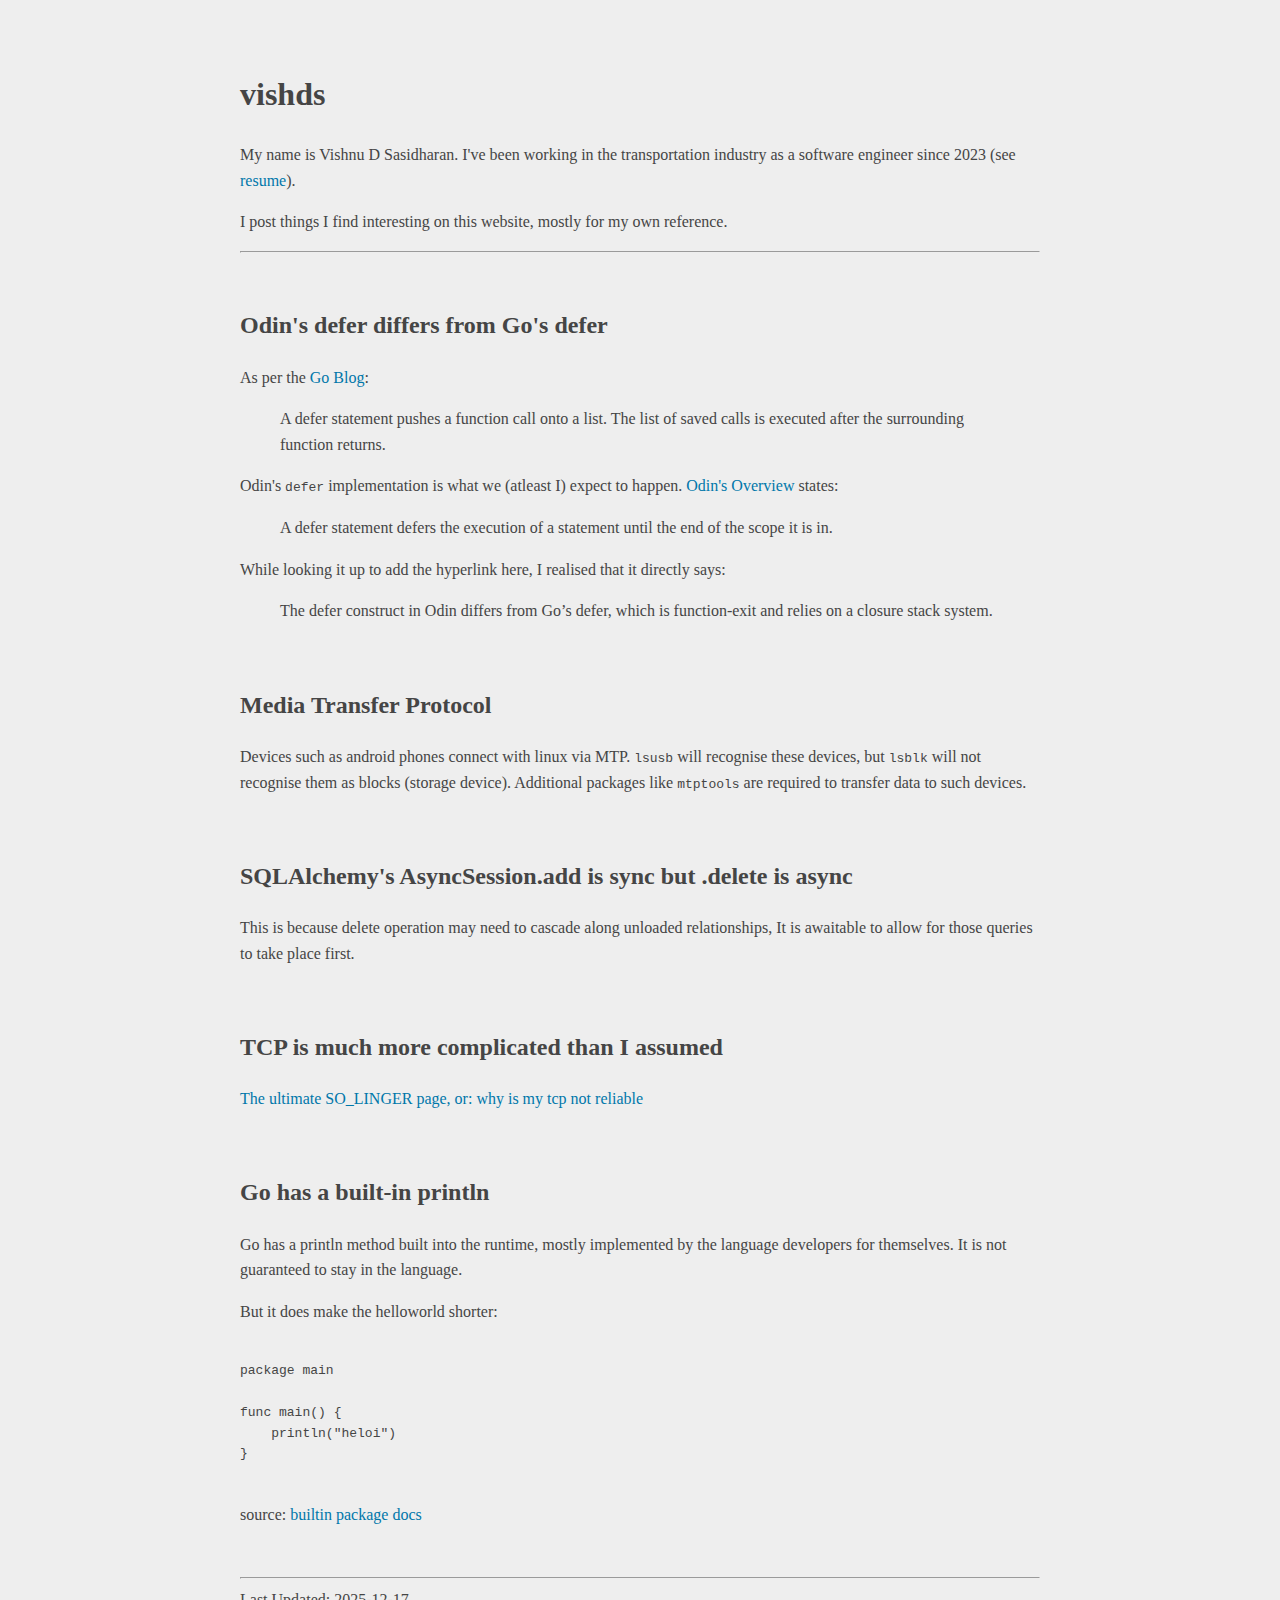
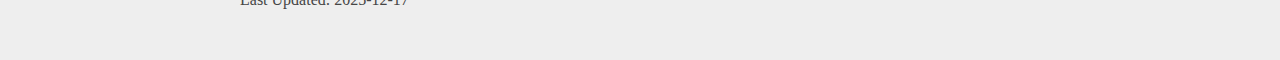
<file: index.html>
<!doctype html>
<html lang="en">
 <head>
    <meta charset="utf-8" />
    <meta name="viewport" content="width=device-width" />
    <title>Vishnu D Sasidharan</title>
    <link href="style.css" rel="stylesheet" />
  </head>
  <body>
  <main>
      <header>
      <h1>vishds</h1>
      <p>
      My name is Vishnu D Sasidharan.
      I've been working in the transportation industry as a software engineer since 2023 (see <a href="./resume.html">resume</a>).
      </p>
      <p>
      I post things I find interesting on this website, mostly for my own reference.
      </p>
      </header>

      <section>
      <hr>
      <br>
      <h2>Odin's defer differs from Go's defer</h2>
      <p>
        As per the <a href="https://go.dev/blog/defer-panic-and-recover">Go Blog</a>:
      </p>
      <blockquote>
        A defer statement pushes a function call onto a list.
        The list of saved calls is executed after the surrounding function returns.
      </blockquote>
      <p>
        Odin's <code>defer</code> implementation is what we (atleast I) expect to happen.
        <a href="https://odin-lang.org/docs/overview/">Odin's Overview</a> states:
      </p>
      <blockquote>
        A defer statement defers the execution of a statement until the end of the scope it is in.
      </blockquote>
      <p>
        While looking it up to add the hyperlink here, I realised that it directly says:
      </p>
      <blockquote>
        The defer construct in Odin differs from Go’s defer, which is function-exit and relies on a closure stack system.
      </blockquote>

      <br>
      <h2>Media Transfer Protocol</h2>
      <p>
        Devices such as android phones connect with linux via MTP.
        <code>lsusb</code> will recognise these devices, but <code>lsblk</code> will not recognise them as blocks (storage device).
        Additional packages like <code>mtptools</code> are required to transfer data to such devices.
      </p>

      <br>
      <h2>SQLAlchemy's AsyncSession.add is sync but .delete is async</h2>
      <p>
        This is because delete operation may need to cascade along unloaded relationships,
        It is awaitable to allow for those queries to take place first.
      </p>
      
      <br>
      <h2>TCP is much more complicated than I assumed</h2>
      <p>
        <a href="https://blog.netherlabs.nl/articles/2009/01/18/the-ultimate-so_linger-page-or-why-is-my-tcp-not-reliable">The ultimate SO_LINGER page, or: why is my tcp not reliable</a>
      </p>

      <br>
      <h2>Go has a built-in println</h2>
      <p>
        Go has a println method built into the runtime, mostly implemented by the language developers for themselves.
        It is not guaranteed to stay in the language.
      </p>
      <p>
        But it does make the helloworld shorter:
      </p>
      <pre><code>
<span class="kw">package</span> main

<span class="kw">func</span> main() {
    <span class="method">println</span>(<span class="str">"heloi"</span>)
}
      </code></pre>
      <p>
        source: <a href="https://pkg.go.dev/builtin#println">builtin package docs</a>
      </p>

      </section>
  </main>
  <br>
  <hr>
  <footer>
      Last Updated: 2025-12-17
  </footer>
  </body>
</html>
</file>
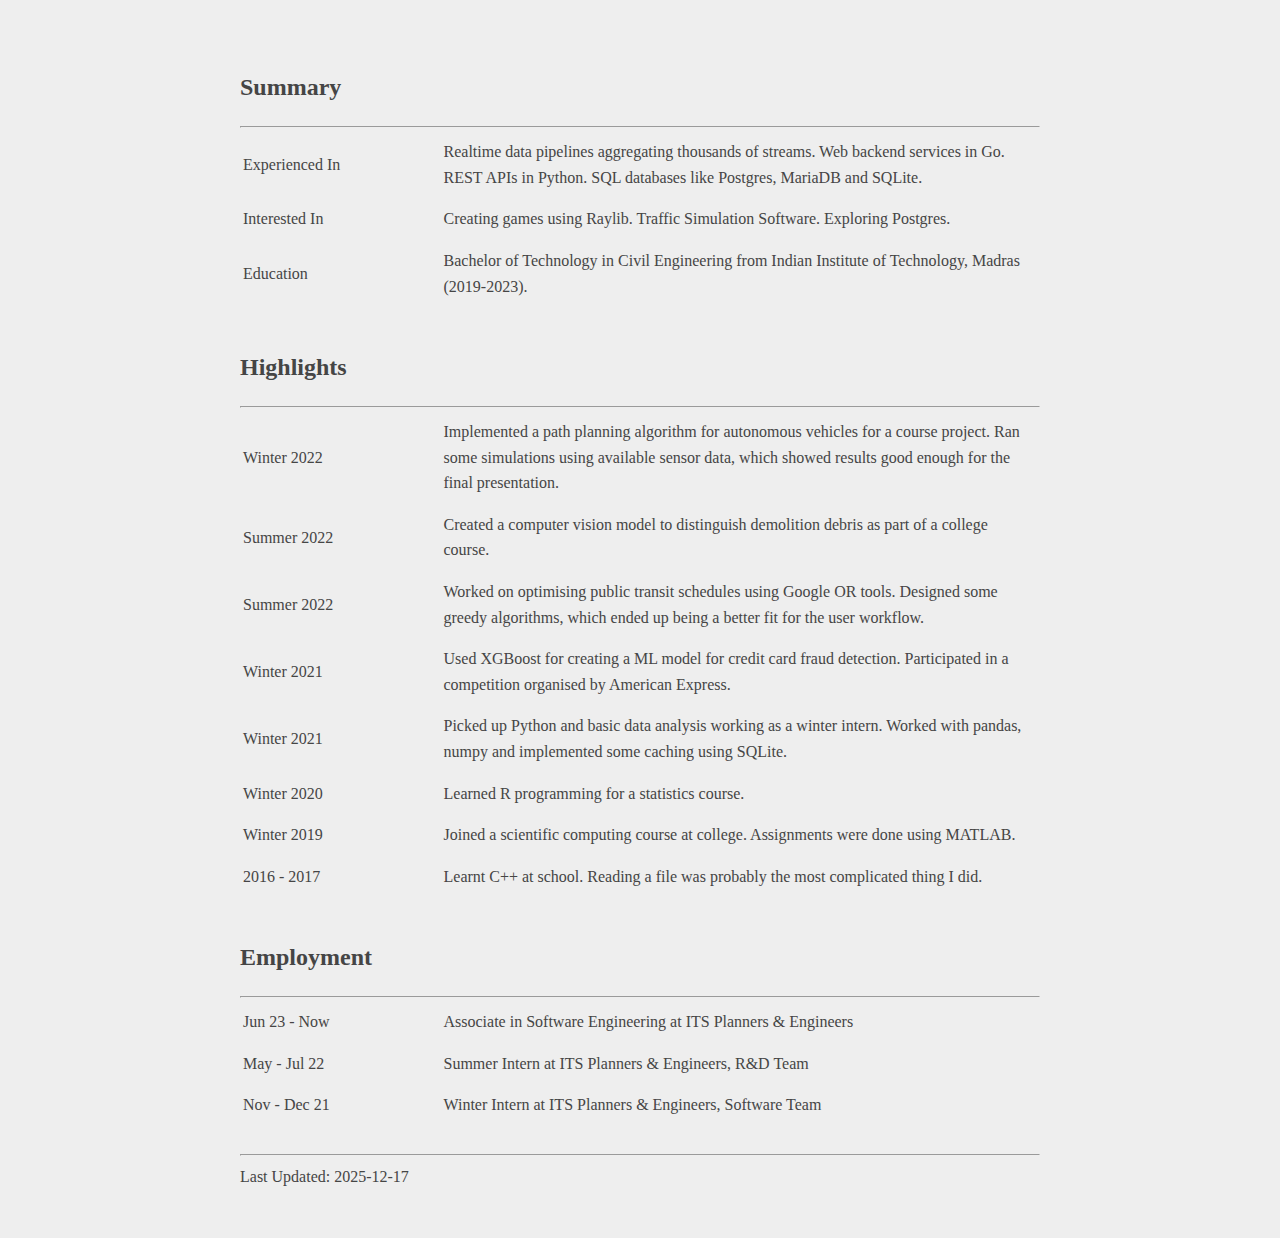
<file: resume.html>
<!doctype html>
<html lang="en">
 <head>
    <meta charset="utf-8" />
    <meta name="viewport" content="width=device-width" />
    <title>Vishnu D Sasidharan - Resume</title>
    <link href="style.css" rel="stylesheet" />
  </head>
  <body>
  <main>
      <section>
      <h2>Summary</h2>
      <hr>
      <table width="100%">
      <tbody>
          <tr>
          <td width="25%">Experienced In</td>
          <td>
            Realtime data pipelines aggregating thousands of streams.
            Web backend services in Go. REST APIs in Python.
            SQL databases like Postgres, MariaDB and SQLite.
          </td>
          </tr>
          <tr height="10px"></tr>

          <tr>
          <td width="25%">Interested In</td>
          <td>
            Creating games using Raylib.
            Traffic Simulation Software.
            Exploring Postgres.
          </td>
          </tr>
          <tr height="10px"></tr>

          <tr>
          <td width="25%">Education</td>
          <td>
              Bachelor of Technology in Civil Engineering from Indian Institute of Technology, Madras (2019-2023).
          </td>
          </tr>

          </tbody>
      </table>
      </section>

      <br>
      <section>
      <h2>Highlights</h2>
      <hr>
      <table width="100%">
      <tbody>
          <tr>
          <td width="25%">Winter 2022</td>
          <td>
              Implemented a path planning algorithm for autonomous vehicles for a course project.
              Ran some simulations using available sensor data, which showed results good enough for the final presentation.
          </td>
          </tr>
          <tr height="10px"></tr>

          <tr>
          <td>Summer 2022</td>
          <td>
              Created a computer vision model to distinguish demolition debris as part of a college course.
          </td>
          </tr>
          <tr height="10px"></tr>

          <tr>
          <td>Summer 2022</td>
          <td>
              Worked on optimising public transit schedules using Google OR tools.
              Designed some greedy algorithms, which ended up being a better fit for the user workflow.
          </td>
          </tr>
          <tr height="10px"></tr>
          
          <tr>
          <td>Winter 2021</td>
          <td>
              Used XGBoost for creating a ML model for credit card fraud detection.
              Participated in a competition organised by American Express.
          </td>
          </tr>
          <tr height="10px"></tr>


          <tr>
          <td>Winter 2021</td>
          <td>
              Picked up Python and basic data analysis working as a winter intern.
              Worked with pandas, numpy and implemented some caching using SQLite.
          </td>
          </tr>
          <tr height="10px"></tr>

          <tr>
          <td>Winter 2020</td>
          <td>
              Learned R programming for a statistics course.
          </td>
          </tr>
          <tr height="10px"></tr>
          
          <tr>
          <td>Winter 2019</td>
          <td>
            Joined a scientific computing course at college.
            Assignments were done using MATLAB.
          </td>
          </tr>
          <tr height="10px"></tr>

          <tr>
          <td>2016 - 2017</td>
          <td>
              Learnt C++ at school.
              Reading a file was probably the most complicated thing I did.
          </td>
          </tr>
      </tbody>
      </table>
      </section>


      <section>
      <br>
      <h2>Employment</h2>
      <hr>
      <table width="100%">
      <tbody>
          <tr>
          <td width="25%">Jun 23 - Now</td>
          <td>
              Associate in Software Engineering at ITS Planners &amp; Engineers
          </td>
          </tr>
          <tr height="10px"></tr>

          <tr>
          <td width="25%">May - Jul 22</td>
          <td>
              Summer Intern at ITS Planners &amp; Engineers, R&amp;D Team
          </td>
          </tr>
          <tr height="10px"></tr>
          
          <tr>
          <td width="25%">Nov - Dec 21</td>
          <td>
              Winter Intern at ITS Planners &amp; Engineers, Software Team
          </td>
          </tr>
      </tbody>
      </table>
      </section>
  </main>
  <br>
  <hr>
  <footer>
      Last Updated: 2025-12-17
  </footer>
  </body>
</html>
</file>
<file: style.css>
body {
    margin: 2em auto;
    max-width:800px;
    line-height:1.6;
    background-color: #eeeeee;
    color: #454545;
    padding: 1em
}

ul {
    align: center
}

a {
  color: #07a;
  text-decoration: none
}

@media screen and (prefers-color-scheme: dark) {
  body {
    color: #d0d0d0;
    background-color: #202020
  }
  a {
    color: #f0d0a0
  }
}
</file>
